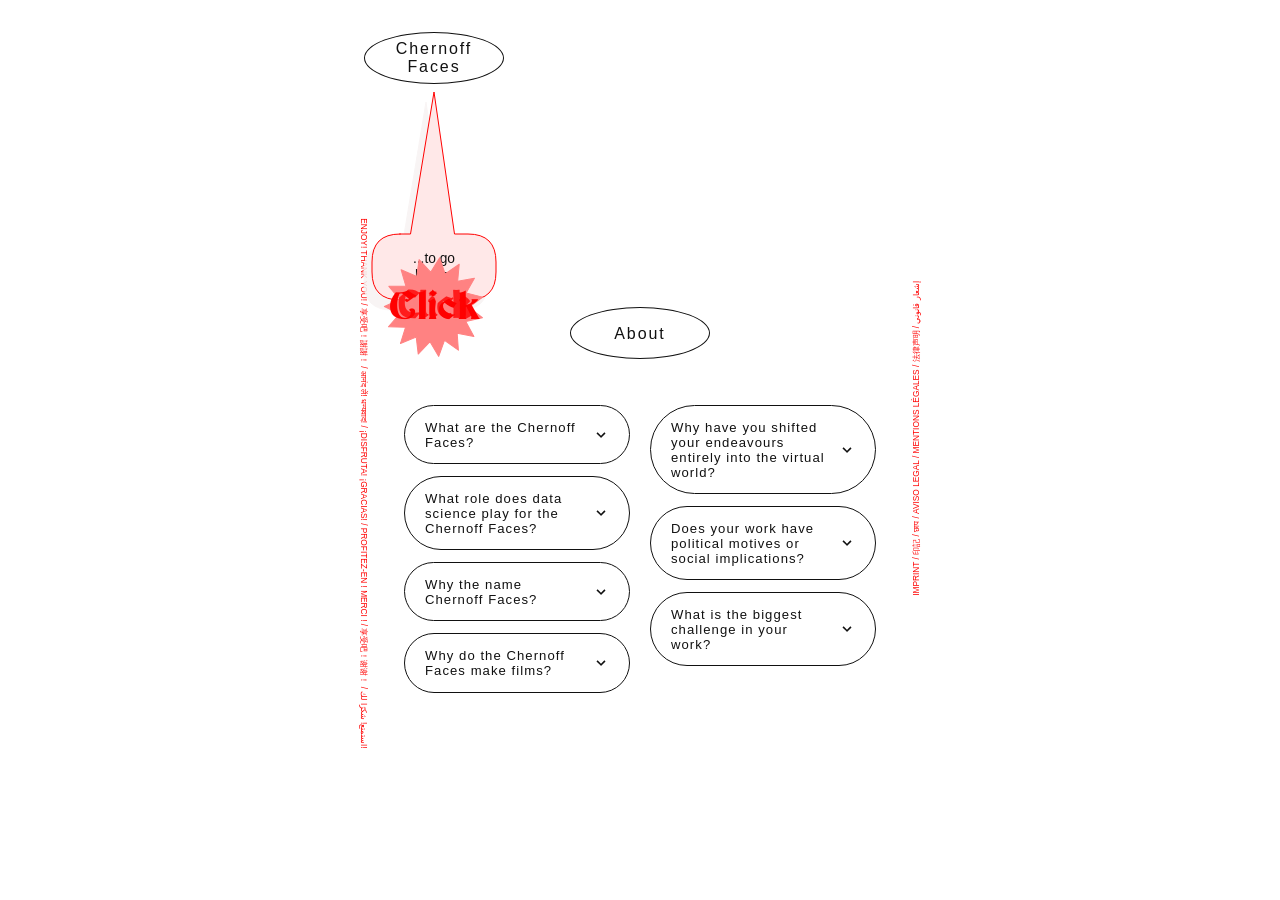
<file: about.html>
<!DOCTYPE html>
<html lang="en">
<head>
  <meta charset="UTF-8" />
  <meta name="viewport" content="width=device-width, initial-scale=1.0" />
  <title>About – Chernoff Faces</title>
  <meta name="description" content="About Chernoff Faces – who we are, why we make films, and what drives us. A collective founded by Malte Hückstädt." />
  <meta name="keywords" content="Chernoff Faces, Malte Hückstädt, about, film collective, art" />
  <meta name="author" content="Malte Hückstädt" />
  <meta name="robots" content="index, follow" />
  <link rel="canonical" href="https://maltehueckstaedt.github.io/chernoff_faces/about.html" />
  <meta property="og:type" content="website" />
  <meta property="og:title" content="About – Chernoff Faces" />
  <meta property="og:description" content="About Chernoff Faces – who we are, why we make films, and what drives us." />
  <meta property="og:url" content="https://maltehueckstaedt.github.io/chernoff_faces/about.html" />
  <meta property="og:image" content="https://maltehueckstaedt.github.io/chernoff_faces/assets/images/cf_logo.png" />
  <link rel="icon" type="image/webp" href="assets/images/cf_logo.webp" />
  <link rel="icon" type="image/png" href="assets/images/cf_logo.png" />
  <link rel="apple-touch-icon" href="assets/images/cf_logo.png" />
  <link rel="stylesheet" href="assets/css/styles.css?v=3" />
  <link rel="stylesheet" href="assets/css/about.css?v=3" />
</head>
<body class="about-page">
  <canvas class="dust-crosses" aria-hidden="true"></canvas>
  <div class="target-explainer target-explainer--hidden" aria-live="polite">
    <div class="target-explainer-bubble">
      <svg class="target-explainer-shape" aria-hidden="true">
        <path class="target-explainer-path"></path>
      </svg>
      <div class="target-explainer-box"></div>
    </div>
  </div>
  <canvas class="star-crosses" aria-hidden="true"></canvas>

  <header class="legal-header">
    <a class="oval brand" href="index.html" data-explainer-label="Home Button">Chernoff<br />Faces</a>
  </header>

  <main class="about-content">
    <div class="oval legal-title" data-explainer-label="About" data-explainer-placement="above">About</div>

    <div class="faq-grid">

      <div class="faq-col">
        <!-- 1 -->
        <div class="faq-item">
          <button class="faq-trigger" aria-expanded="false">
            <span>What are the Chernoff Faces?</span>
            <svg class="faq-icon" xmlns="http://www.w3.org/2000/svg" viewBox="0 0 20 20" aria-hidden="true">
              <path d="M9.293 12.95l.707.707L15.657 8l-1.414-1.414L10 10.828 5.757 6.586 4.343 8z" />
            </svg>
          </button>
          <div class="faq-body">
            <p>Originally, the Chernoff Faces were a data scientist collective. Today, the Chernoff Faces consist primarily of artists and designers.</p>
          </div>
        </div>

        <!-- 2 -->
        <div class="faq-item">
          <button class="faq-trigger" aria-expanded="false">
            <span>What role does data science play for the Chernoff Faces?</span>
            <svg class="faq-icon" xmlns="http://www.w3.org/2000/svg" viewBox="0 0 20 20" aria-hidden="true">
              <path d="M9.293 12.95l.707.707L15.657 8l-1.414-1.414L10 10.828 5.757 6.586 4.343 8z" />
            </svg>
          </button>
          <div class="faq-body">
            <p>Not a big one. Some of us work in the field or are at least interested in it.</p>
          </div>
        </div>

        <!-- 3 -->
        <div class="faq-item">
          <button class="faq-trigger" aria-expanded="false">
            <span>Why the name Chernoff Faces?</span>
            <svg class="faq-icon" xmlns="http://www.w3.org/2000/svg" viewBox="0 0 20 20" aria-hidden="true">
              <path d="M9.293 12.95l.707.707L15.657 8l-1.414-1.414L10 10.828 5.757 6.586 4.343 8z" />
            </svg>
          </button>
          <div class="faq-body">
            <p>Chernoff faces are a lovely multivariate method for intuitively visualizing data in the form of human-like faces. They were introduced by the physicist Herman Chernoff. We liked the name. There were no more serious reasons than that.</p>
          </div>
        </div>

        <!-- 4 -->
        <div class="faq-item">
          <button class="faq-trigger" aria-expanded="false">
            <span>Why do the Chernoff Faces make films?</span>
            <svg class="faq-icon" xmlns="http://www.w3.org/2000/svg" viewBox="0 0 20 20" aria-hidden="true">
              <path d="M9.293 12.95l.707.707L15.657 8l-1.414-1.414L10 10.828 5.757 6.586 4.343 8z" />
            </svg>
          </button>
          <div class="faq-body">
            <p>We considered the visual arts — the field most of us came from — to be completely dead. A gigantic, glittering, hedonistic nonstop party, organized by and for those happy few who are part of the nepotistic system they help stabilize and from which they profit.  So we simply fled to the nearest field, whose conditions seemed more conducive to cultural production. </p>
          </div>
        </div>
      </div>

      <div class="faq-col">
        <!-- 5 -->
        <div class="faq-item">
          <button class="faq-trigger" aria-expanded="false">
            <span>Why have you shifted your endeavours entirely into the virtual world?</span>
            <svg class="faq-icon" xmlns="http://www.w3.org/2000/svg" viewBox="0 0 20 20" aria-hidden="true">
              <path d="M9.293 12.95l.707.707L15.657 8l-1.414-1.414L10 10.828 5.757 6.586 4.343 8z" />
            </svg>
          </button>
          <div class="faq-body">
            <p>Because we can bring our ideas for a better world (in the broadest sense) to life with very little financial or energy investment. Thanks to our digital tools, we can operate at extremely low production costs and are not dependent on the goodwill of sponsors, let alone the willingness of grant providers or producers to collaborate. We can therefore offer cultural productions at minimal cost that meet the highest standards.</p>
          </div>
        </div>

        <!-- 6 -->
        <div class="faq-item">
          <button class="faq-trigger" aria-expanded="false">
            <span>Does your work have political motives or social implications?</span>
            <svg class="faq-icon" xmlns="http://www.w3.org/2000/svg" viewBox="0 0 20 20" aria-hidden="true">
              <path d="M9.293 12.95l.707.707L15.657 8l-1.414-1.414L10 10.828 5.757 6.586 4.343 8z" />
            </svg>
          </button>
          <div class="faq-body">
            <p>No. If you are looking for information on socially relevant communication, please consult psychology, the social sciences, philosophy, or similar fields.</p>
          </div>
        </div>

        <!-- 7 -->
        <div class="faq-item">
          <button class="faq-trigger" aria-expanded="false">
            <span>What is the biggest challenge in your work?</span>
            <svg class="faq-icon" xmlns="http://www.w3.org/2000/svg" viewBox="0 0 20 20" aria-hidden="true">
              <path d="M9.293 12.95l.707.707L15.657 8l-1.414-1.414L10 10.828 5.757 6.586 4.343 8z" />
            </svg>
          </button>
          <div class="faq-body">
            <p>Resisting the desire to end it.</p>
          </div>
        </div>
      </div>

    </div>
  </main>

  <a class="impressum-link" href="imprint.html">IMPRINT / 印記 / छाप / AVISO LEGAL / MENTIONS LÉGALES / 法律声明 / إشعار قانوني</a>
  <div class="enjoy-link">ENJOY! THANK YOU! / 享受吧！謝謝！ / आनंद लें! धन्यवाद! / ¡DISFRUTA! ¡GRACIAS! / PROFITEZ-EN ! MERCI ! / 享受吧！谢谢！ / استمتع! شكرًا لك!</div>

  <script src="assets/js/start_page.js?v=5"></script>
  <script>
    document.querySelectorAll('.faq-trigger').forEach(function (trigger) {
      trigger.addEventListener('click', function () {
        const item = trigger.closest('.faq-item');
        const isOpen = item.classList.contains('faq-item--open');

        // Close all others in the same column
        item.closest('.faq-col').querySelectorAll('.faq-item--open').forEach(function (open) {
          open.classList.remove('faq-item--open');
          open.querySelector('.faq-trigger').setAttribute('aria-expanded', 'false');
          open.querySelector('.faq-body').style.maxHeight = null;
        });

        if (!isOpen) {
          item.classList.add('faq-item--open');
          trigger.setAttribute('aria-expanded', 'true');
          item.querySelector('.faq-body').style.maxHeight = item.querySelector('.faq-body').scrollHeight + 'px';
        }
      });
    });
  </script>
</body>
</html>
</file>
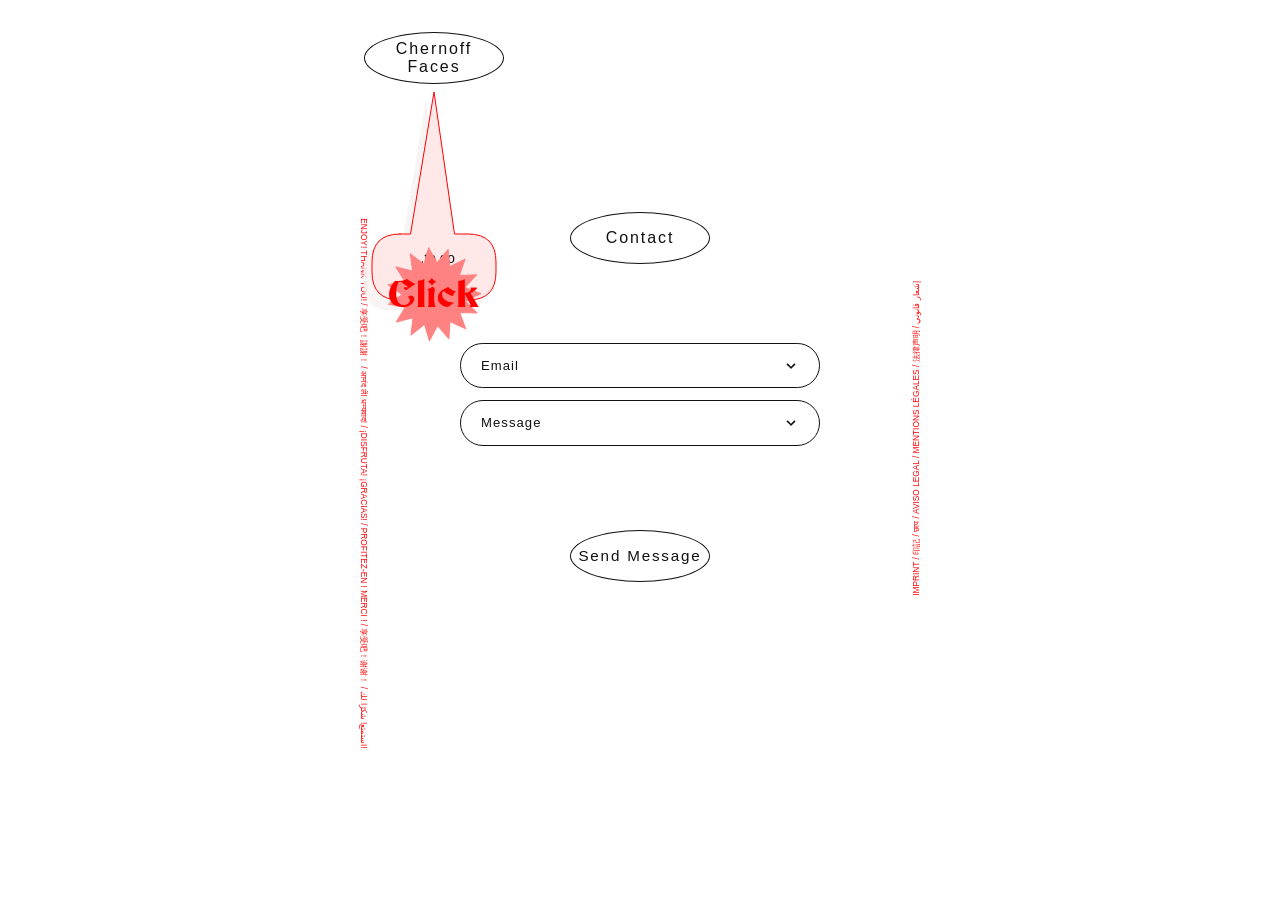
<file: contact.html>
<!DOCTYPE html>
<html lang="en">
<head>
  <meta charset="UTF-8" />
  <meta name="viewport" content="width=device-width, initial-scale=1.0" />
  <title>Contact – Chernoff Faces</title>
  <meta name="description" content="Contact Chernoff Faces – get in touch with the film and art collective founded by Malte Hückstädt." />
  <meta name="keywords" content="Chernoff Faces, Malte Hückstädt, contact, film collective" />
  <meta name="author" content="Malte Hückstädt" />
  <meta name="robots" content="index, follow" />
  <link rel="canonical" href="https://maltehueckstaedt.github.io/chernoff_faces/contact.html" />
  <meta property="og:type" content="website" />
  <meta property="og:title" content="Contact – Chernoff Faces" />
  <meta property="og:description" content="Contact Chernoff Faces – get in touch with the film and art collective." />
  <meta property="og:url" content="https://maltehueckstaedt.github.io/chernoff_faces/contact.html" />
  <meta property="og:image" content="https://maltehueckstaedt.github.io/chernoff_faces/assets/images/cf_logo.png" />
  <link rel="icon" type="image/webp" href="assets/images/cf_logo.webp" />
  <link rel="icon" type="image/png" href="assets/images/cf_logo.png" />
  <link rel="apple-touch-icon" href="assets/images/cf_logo.png" />
  <link rel="stylesheet" href="assets/css/styles.css?v=3" />
  <link rel="stylesheet" href="assets/css/contact.css?v=3" />
</head>
<body class="contact-page">
  <canvas class="dust-crosses" aria-hidden="true"></canvas>
  <div class="target-explainer target-explainer--hidden" aria-live="polite">
    <div class="target-explainer-bubble">
      <svg class="target-explainer-shape" aria-hidden="true">
        <path class="target-explainer-path"></path>
      </svg>
      <div class="target-explainer-box"></div>
    </div>
  </div>
  <canvas class="star-crosses" aria-hidden="true"></canvas>

  <header class="legal-header">
    <a class="oval brand" href="index.html" data-explainer-label="Home Button">Chernoff<br />Faces</a>
  </header>

  <main class="contact-content">
    <div class="oval contact-title" data-explainer-label="Contact" data-explainer-placement="above">Contact</div>

    <form class="contact-form" action="https://formspree.io/f/mdavnvgp" method="POST" novalidate>

      <div class="form-item">
        <button type="button" class="form-trigger" aria-expanded="false" aria-controls="email-body">
          <span>Email</span>
          <svg class="form-icon" xmlns="http://www.w3.org/2000/svg" viewBox="0 0 20 20" aria-hidden="true">
            <path d="M9.293 12.95l.707.707L15.657 8l-1.414-1.414L10 10.828 5.757 6.586 4.343 8z" />
          </svg>
        </button>
        <div class="form-body" id="email-body">
          <input type="email" id="email" name="email" aria-label="Email" placeholder="your@email.com" required />
        </div>
      </div>

      <div class="form-item">
        <button type="button" class="form-trigger" aria-expanded="false" aria-controls="message-body">
          <span>Message</span>
          <svg class="form-icon" xmlns="http://www.w3.org/2000/svg" viewBox="0 0 20 20" aria-hidden="true">
            <path d="M9.293 12.95l.707.707L15.657 8l-1.414-1.414L10 10.828 5.757 6.586 4.343 8z" />
          </svg>
        </button>
        <div class="form-body" id="message-body">
          <textarea id="message" name="message" aria-label="Message" placeholder="Write your message here..." required></textarea>
          <small class="form-note">Note: For God&rsquo;s sake, leave us alone with your commercial inquiries!</small>
        </div>
      </div>

      <button type="submit" class="oval form-submit">Send Message</button>
    </form>
  </main>

  <a class="impressum-link" href="imprint.html">IMPRINT / 印記 / छाप / AVISO LEGAL / MENTIONS LÉGALES / 法律声明 / إشعار قانوني</a>
  <div class="enjoy-link">ENJOY! THANK YOU! / 享受吧！謝謝！ / आनंद लें! धन्यवाद! / ¡DISFRUTA! ¡GRACIAS! / PROFITEZ-EN ! MERCI ! / 享受吧！谢谢！ / استمتع! شكرًا لك!</div>

  <script src="assets/js/start_page.js?v=6"></script>
  <script>
    function openFormItem(item) {
      item.classList.add('form-item--open');
      item.querySelector('.form-trigger').setAttribute('aria-expanded', 'true');
      item.querySelector('.form-body').style.maxHeight = item.querySelector('.form-body').scrollHeight + 'px';
    }

    function closeFormItem(item) {
      item.classList.remove('form-item--open');
      item.querySelector('.form-trigger').setAttribute('aria-expanded', 'false');
      item.querySelector('.form-body').style.maxHeight = null;
    }

    document.querySelectorAll('.form-trigger').forEach(function (trigger) {
      trigger.addEventListener('click', function () {
        const item = trigger.closest('.form-item');
        const isOpen = item.classList.contains('form-item--open');
        if (isOpen) {
          closeFormItem(item);
        } else {
          openFormItem(item);
          setTimeout(function () {
            const field = item.querySelector('input, textarea');
            if (field) field.focus();
          }, 60);
        }

      });
    });

    document.querySelector('.contact-form').addEventListener('submit', function (e) {
      const email = document.getElementById('email');
      const message = document.getElementById('message');
      let valid = true;

      [email, message].forEach(function (field) {
        field.classList.remove('field-error');
        if (!field.value.trim()) {
          field.classList.add('field-error');
          valid = false;
          openFormItem(field.closest('.form-item'));
        }
      });

      if (!valid) {
        e.preventDefault();
      }
    });
  </script>
</body>
</html>
</file>
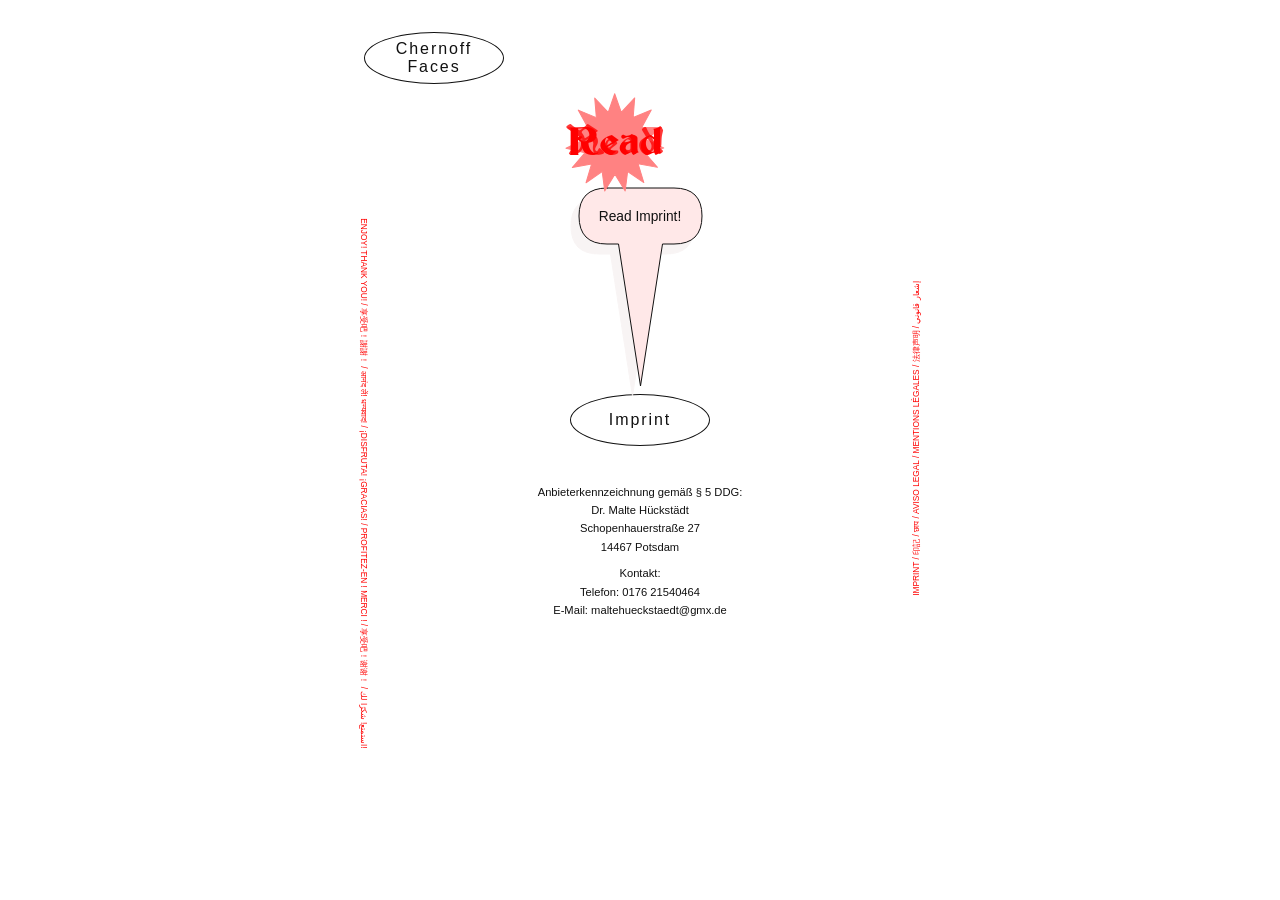
<file: imprint.html>
<!DOCTYPE html>
<html lang="de">
<head>
  <meta charset="UTF-8" />
  <meta name="viewport" content="width=device-width, initial-scale=1.0" />
  <title>Imprint – Chernoff Faces</title>
  <meta name="description" content="Legal imprint of Chernoff Faces – Anbieterkennzeichnung gemäß § 5 DDG." />
  <meta name="robots" content="noindex, follow" />
  <link rel="canonical" href="https://maltehueckstaedt.github.io/chernoff_faces/imprint.html" />
  <link rel="icon" type="image/webp" href="assets/images/cf_logo.webp" />
  <link rel="icon" type="image/png" href="assets/images/cf_logo.png" />
  <link rel="apple-touch-icon" href="assets/images/cf_logo.png" />
  <link rel="stylesheet" href="assets/css/styles.css" />
</head>
<body class="legal-page">
  <canvas class="dust-crosses" aria-hidden="true"></canvas>
  <div class="target-explainer target-explainer--hidden" aria-live="polite">
    <div class="target-explainer-bubble">
      <svg class="target-explainer-shape" aria-hidden="true">
        <path class="target-explainer-path"></path>
      </svg>
      <div class="target-explainer-box"></div>
    </div>
  </div>
  <canvas class="star-crosses" aria-hidden="true"></canvas>

  <header class="legal-header">
    <a class="oval brand" href="index.html" data-explainer-label="Home Button">Chernoff<br />Faces</a>
  </header>

  <main class="legal-content">
    <div class="oval legal-title" data-explainer-label="Imprint Text" data-explainer-placement="above">Imprint</div>

    <div class="legal-text">
      <p>Anbieterkennzeichnung gemäß § 5 DDG:</p>

      <p>Dr. Malte Hückstädt</p>
      <p>Schopenhauerstraße 27</p>
      <p>14467 Potsdam</p>

      <h2>Kontakt:</h2>

      <p>Telefon: 0176 21540464</p>
      <p>E-Mail: maltehueckstaedt@gmx.de</p>

    </div>

  </main>

  <div class="impressum-link" aria-current="page">IMPRINT / 印記 / छाप / AVISO LEGAL / MENTIONS LÉGALES / 法律声明 / إشعار قانوني</div>
  <div class="enjoy-link">ENJOY! THANK YOU! / 享受吧！謝謝！ / आनंद लें! धन्यवाद! / ¡DISFRUTA! ¡GRACIAS! / PROFITEZ-EN ! MERCI ! / 享受吧！谢谢！ / استمتع! شكرًا لك!</div>

  <script src="assets/js/start_page.js?v=4"></script>
</body>
</html>
</file>
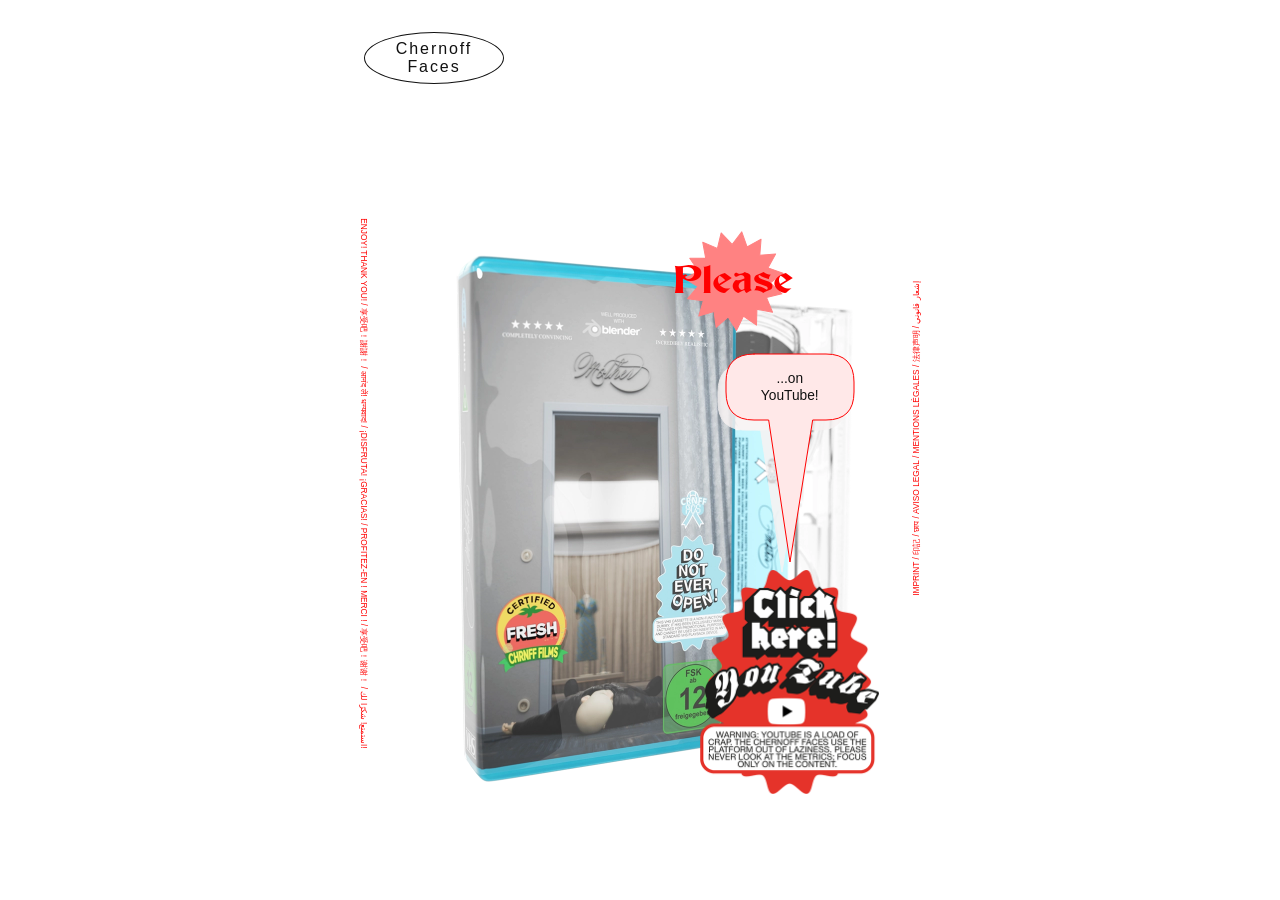
<file: mother.html>
<!DOCTYPE html>
<html lang="en">
<head>
  <meta charset="UTF-8" />
  <meta name="viewport" content="width=device-width, initial-scale=1.0" />
  <title>Mother – Chernoff Faces</title>
  <meta name="description" content="Mother – the first short film by Chernoff Faces, a collective of self-taught artists and designers founded by Malte Hückstädt. Watch on YouTube." />
  <meta name="keywords" content="Chernoff Faces, Malte Hückstädt, Mother, short film, independent film" />
  <meta name="author" content="Malte Hückstädt" />
  <meta name="robots" content="index, follow" />
  <link rel="canonical" href="https://maltehueckstaedt.github.io/chernoff_faces/mother.html" />
  <meta property="og:type" content="video.movie" />
  <meta property="og:title" content="Mother – Chernoff Faces" />
  <meta property="og:description" content="Mother – the first short film by Chernoff Faces. Watch on YouTube." />
  <meta property="og:url" content="https://maltehueckstaedt.github.io/chernoff_faces/mother.html" />
  <meta property="og:image" content="https://maltehueckstaedt.github.io/chernoff_faces/assets/images/mother_vhs.webp" />
  <meta name="twitter:card" content="summary_large_image" />
  <meta name="twitter:title" content="Mother – Chernoff Faces" />
  <meta name="twitter:description" content="Mother – the first short film by Chernoff Faces. Watch on YouTube." />
  <meta name="twitter:image" content="https://maltehueckstaedt.github.io/chernoff_faces/assets/images/mother_vhs.webp" />
  <link rel="icon" type="image/webp" href="assets/images/cf_logo.webp" />
  <link rel="icon" type="image/png" href="assets/images/cf_logo.png" />
  <link rel="apple-touch-icon" href="assets/images/cf_logo.png" />
  <link rel="stylesheet" href="assets/css/styles.css" />
  <link rel="stylesheet" href="assets/css/mother.css" />
</head>
<body class="mother-page">
  <canvas class="dust-crosses" aria-hidden="true"></canvas>
  <div class="target-explainer target-explainer--hidden" aria-live="polite">
    <div class="target-explainer-bubble">
      <svg class="target-explainer-shape" aria-hidden="true">
        <path class="target-explainer-path"></path>
      </svg>
      <div class="target-explainer-box"></div>
    </div>
  </div>
  <canvas class="star-crosses" aria-hidden="true"></canvas>

  <header class="legal-header">
    <a class="oval brand" href="index.html" data-explainer-label="Home Button">Chernoff<br />Faces</a>
  </header>

  <main class="mother-content">
    <div class="mother-vhs-wrap">
      <img class="mother-vhs" src="assets/images/mother_vhs.webp" alt="Mother VHS" />
      <a class="mother-yt-link" href="https://youtu.be/gTH-AkU6oxs?si=zjqc4O5AVz84tnPS" target="_blank" rel="noopener noreferrer" aria-label="Watch Mother on YouTube" data-explainer-label="Mother Image" data-explainer-placement="above">
        <img src="assets/images/youtube_link.png" alt="Watch on YouTube" />
      </a>
    </div>
  </main>

  <a class="impressum-link" href="imprint.html">IMPRINT / 印記 / छाप / AVISO LEGAL / MENTIONS LÉGALES / 法律声明 / إشعار قانوني</a>
  <div class="enjoy-link">ENJOY! THANK YOU! / 享受吧！謝謝！ / आनंद लें! धन्यवाद! / ¡DISFRUTA! ¡GRACIAS! / PROFITEZ-EN ! MERCI ! / 享受吧！谢谢！ / استمتع! شكرًا لك!</div>

  <script src="assets/js/start_page.js?v=7"></script>
  <script>
    const ytLink = document.querySelector('.mother-yt-link');
    if (ytLink) {
      const isIOS = /iP(ad|hone|od)/.test(navigator.userAgent) ||
                    (navigator.platform === 'MacIntel' && navigator.maxTouchPoints > 1);

      ytLink.addEventListener('click', (e) => {
        e.preventDefault();
        const href = ytLink.href;
        ytLink.classList.add('yt-launching');

        setTimeout(() => {
          ytLink.classList.remove('yt-launching');
          if (isIOS) {
            window.location.href = href;
          } else {
            window.open(href, '_blank');
          }
        }, 3000);
      });
    }
  </script>
</body>
</html>
</file>
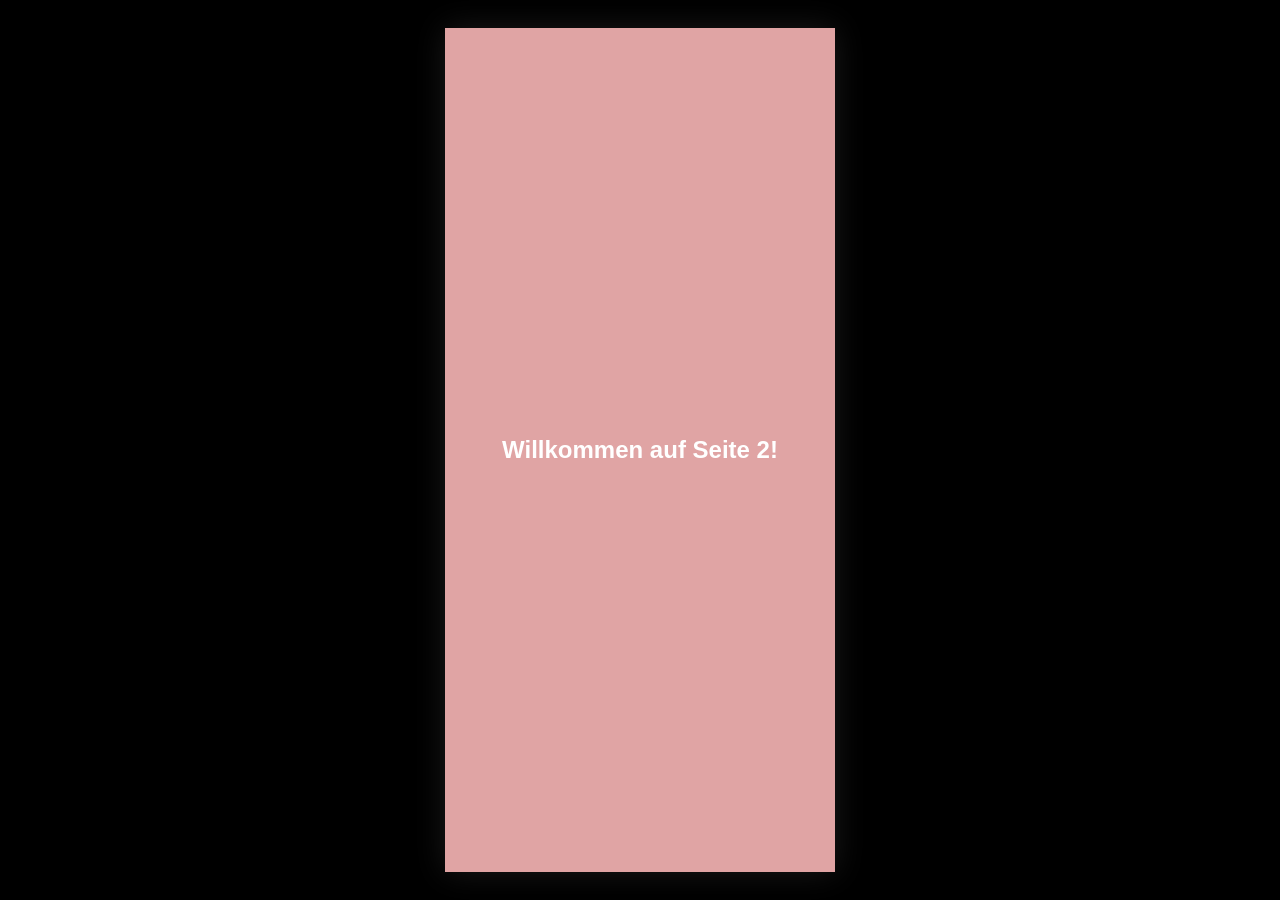
<file: zweite_seite.html>
<!DOCTYPE html>
<html lang="de">
<head>
  <meta charset="UTF-8">
  <title>Zweite Seite</title>
  <meta name="viewport" content="width=device-width, initial-scale=1.0" />
  <style>
    html, body {
      margin: 0;
      padding: 0;
      background-color: black;
      height: 100%;
      width: 100%;
      overflow: hidden;
      display: flex;
      justify-content: center;
      align-items: center;
    }

    #iphone-frame {
      width: 390px;
      height: 844px;
      background-color: rgb(224, 164, 164);
      border-radius: 0px;
      box-shadow: 0 0 30px rgba(255, 255, 255, 0.1);
      overflow: hidden;
      display: flex;
      justify-content: center;
      align-items: center;
      color: white;
      font-family: sans-serif;
    }

    h1 {
      font-size: 1.5rem;
      text-align: center;
    }
  </style>
</head>
<body>
  <div id="iphone-frame">
    <h1>Willkommen auf Seite 2!</h1>
  </div>
</body>
</html>
</file>
<file: assets/css/styles.css>
/* ============================================================
   GLOBAL STYLES — styles.css
   Applies to every page. Import this file in all HTML files.
   ============================================================ */


/* ── 1. CSS VARIABLES ── */
:root {
  /* Colors */
  --color-bg:        #ffffff;
  --color-text:      #111;
  --color-muted:     #888;
  --color-accent:    red;
  --color-hover-bg:  #fdf1f1;

  /* Borders */
  --border-solid:    1.5px solid var(--color-text);
  --border-dashed:   1px solid var(--color-text);

  /* Typography */
  --font-serif:      'Helvetica Neue', Helvetica, Arial, sans-serif;

  /* Spacing */
  --spacing-sm:  1rem;
  --spacing-md:  2rem;
  --spacing-lg:  3rem;
  --layout-max:  552px;
  --site-gutter: 3rem;
  --site-width: min(var(--layout-max), calc(100vw - (var(--site-gutter) * 2)));
  --site-left: max(calc((100vw - var(--layout-max)) / 2), var(--site-gutter));
}


/* ── 2. RESET / NORMALIZE ── */
*,
*::before,
*::after {
  box-sizing: border-box;
  margin: 0;
  padding: 0;
}

img,
svg {
  display: block;
  max-width: 100%;
}


/* ── 3. TYPOGRAPHY ── */
@font-face {
  font-family: 'NineSevenTallPixel';
  src: url('../fonts/9x7-tall-pixel.otf') format('opentype');
  font-display: swap;
}

@font-face {
  font-family: 'Becker';
  src: url('../fonts/Becker.ttf') format('truetype');
  font-display: swap;
}

@font-face {
  font-family: 'WallauRundgotisch';
  src: url('../fonts/WallauRundgotischOsF-Heavy.ttf') format('truetype');
  font-display: swap;
}

@font-face {
  font-family: 'WashingtonTextAlternates';
  src: url('../fonts/WashingtonText-Alternates.ttf') format('truetype');
  font-display: swap;
}

@font-face {
  font-family: 'MotherPotsdam';
  src: url('../fonts/mother_collection/Potsdam.ttf') format('truetype');
  font-display: swap;
}

@font-face {
  font-family: 'MotherSemperIdem';
  src: url('../fonts/mother_collection/SemperIdem.ttf') format('truetype');
  font-display: swap;
}

@font-face {
  font-family: 'MotherWerbedeutsch';
  src: url('../fonts/mother_collection/Werbedeutsch.otf') format('opentype');
  font-display: swap;
}

@font-face {
  font-family: 'ContactBillHicks';
  src: url('../fonts/contact_collection/BillHicks.ttf') format('truetype');
  font-display: swap;
}

@font-face {
  font-family: 'ContactBlackSirkka';
  src: url('../fonts/contact_collection/BlackSirkka-Bold.ttf') format('truetype');
  font-display: swap;
}

@font-face {
  font-family: 'ContactGermanUnderground';
  src: url('../fonts/contact_collection/GermanUnderground.ttf') format('truetype');
  font-display: swap;
}

@font-face {
  font-family: 'ContactTulpeFraktur';
  src: url('../fonts/contact_collection/TulpeFrakturDemoNF.otf') format('opentype');
  font-display: swap;
}

body {
  font-family: var(--font-serif);
  font-size: 1rem;
  line-height: 1.6;
  background: var(--color-bg);
  color: var(--color-text);
  min-height: 100vh;
  display: flex;
  flex-direction: column;
  position: relative;
}

.start-page {
  height: 100svh;
  min-height: 100svh;
  overflow: hidden;
}

.start-page header,
.start-page footer {
  flex: 0 0 auto;
}

.start-page main {
  min-height: 0;
}

.dust-crosses,
.star-crosses {
  position: fixed;
  inset: 0;
  pointer-events: none;
}

.dust-crosses {
  z-index: 30;
}

.target-explainer {
  position: absolute;
  inset: 0;
  z-index: 40;
  pointer-events: none;
  color: var(--color-text);
}

.star-crosses {
  position: absolute;
  z-index: 50;
}

.target-explainer-bubble {
  position: absolute;
  overflow: visible;
  transition: opacity 0.22s ease, transform 0.34s ease, top 0.42s cubic-bezier(0.65, 0, 0.35, 1), left 0.42s cubic-bezier(0.65, 0, 0.35, 1), width 0.42s cubic-bezier(0.65, 0, 0.35, 1), height 0.42s cubic-bezier(0.65, 0, 0.35, 1);
}

.target-explainer-shape {
  position: absolute;
  max-width: none;
  overflow: visible;
  pointer-events: none;
  transition: top 0.42s cubic-bezier(0.65, 0, 0.35, 1), left 0.42s cubic-bezier(0.65, 0, 0.35, 1), width 0.42s cubic-bezier(0.65, 0, 0.35, 1), height 0.42s cubic-bezier(0.65, 0, 0.35, 1);
}

.target-explainer-path {
  fill: #ffe8e8;
  stroke: var(--color-accent);
  stroke-width: 1;
  stroke-linecap: round;
  stroke-linejoin: round;
  filter: drop-shadow(-8px 10px 0 color-mix(in srgb, #f7f2f2 85%, transparent));
}

.legal-page .target-explainer-path {
  stroke: var(--color-text);
}

.target-explainer-box {
  position: relative;
  z-index: 1;
  display: flex;
  flex-direction: column;
  align-items: center;
  justify-content: center;
  width: min(320px, calc(100vw - 2rem));
  min-height: 56px;
  padding: 1rem 1.25rem;
  border: 0;
  background: transparent;
  font-size: 0.86rem;
  line-height: 1.25;
  letter-spacing: 0;
  text-align: center;
  overflow: hidden;
  opacity: 0;
  transition: opacity 0.2s ease, width 0.42s cubic-bezier(0.65, 0, 0.35, 1), height 0.42s cubic-bezier(0.65, 0, 0.35, 1);
}

.target-explainer-box small {
  font-size: 0.5em;
  line-height: 1.4;
  display: block;
  margin-top: 0.4em;
}

.target-explainer-box--visible {
  opacity: 1;
  transition: opacity 0.72s ease, width 0.42s cubic-bezier(0.65, 0, 0.35, 1), height 0.42s cubic-bezier(0.65, 0, 0.35, 1);
}

.target-explainer--hidden .target-explainer-bubble {
  opacity: 0;
  transform: translateY(0.4rem);
}

header,
main,
footer {
  position: relative;
  z-index: 1;
}

h1, h2, h3, h4, h5, h6 {
  font-family: var(--font-serif);
  font-style: italic;
  line-height: 1.2;
}

p {
  margin-bottom: 1em;
}

a {
  color: inherit;
}


/* ── 4. BUTTONS ── */
.oval {
  display: inline-flex;
  align-items: center;
  justify-content: center;
  width: 140px;
  height: 52px;
  flex-shrink: 0;
  border: var(--border-dashed);
  border-radius: 50%;
  letter-spacing: 0.12em;
  font-size: 0.95rem;
  font-family: var(--font-serif);
  text-decoration: none;
  color: var(--color-text);
  cursor: pointer;
  white-space: nowrap;
  overflow: hidden;
  transition: background 0.2s;
  background: transparent;
}
.oval:hover {
  background: var(--color-hover-bg);
}

.mother-random-font {
  color: transparent;
  overflow: visible;
}

.mother-random-font span {
  opacity: 0;
}

/* Struck-through oval variant */
.oval-struck {
  position: relative;
}
.oval-struck .strike {
  position: absolute;
  bottom: 10%;
  left: -5%;
  width: 55%;
  height: 2px;
  background: var(--color-accent);
  transform: rotate(-20deg);
  transform-origin: left center;
}

/* Close / × button */
.oval-x {
  font-size: 1.3rem;
  font-weight: 300;
}

@keyframes oval-shake {
  0%   { transform: translateX(0); }
  12%  { transform: translateX(-7px); }
  24%  { transform: translateX(7px); }
  36%  { transform: translateX(-6px); }
  48%  { transform: translateX(6px); }
  60%  { transform: translateX(-4px); }
  72%  { transform: translateX(4px); }
  84%  { transform: translateX(-2px); }
  100% { transform: translateX(0); }
}

.oval--shaking {
  animation: oval-shake 0.675s ease-in-out;
}


/* ── 5. FORMS ── */
.form-group {
  display: flex;
  flex-direction: column;
  gap: 0.35rem;
}

.form-group label {
  font-size: 0.8rem;
  letter-spacing: 0.12em;
  text-transform: uppercase;
  color: var(--color-text);
}

.form-group input,
.form-group textarea {
  font-family: var(--font-serif);
  font-size: 0.95rem;
  color: var(--color-text);
  background: transparent;
  border: var(--border-solid);
  padding: 0.65rem 0.9rem;
  outline: none;
  transition: border-color 0.2s;
  resize: none;
}

.form-group input:focus,
.form-group textarea:focus {
  border-color: var(--color-muted);
}

.form-group textarea {
  height: 130px;
}


/* ── 6. HEADER & NAVIGATION ── */
header {
  width: var(--site-width);
  display: flex;
  align-items: flex-start;
  justify-content: space-between;
  flex-wrap: wrap;
  gap: var(--spacing-sm);
  margin: 0 auto;
  padding: var(--spacing-md) 0;
}

header .brand {
  font-size: 1rem;
  line-height: 1.1;
  text-align: center;
  white-space: normal;
}

.projects-box {
  border: var(--border-solid);
  padding: 0.8rem 1.2rem;
  display: flex;
  flex-direction: column;
  align-items: center;
  gap: 0.7rem;
}

.projects-box .projects-inner {
  display: flex;
  gap: 0.8rem;
  flex-wrap: wrap;
  justify-content: center;
}

.projects-label {
  font-size: 0.78rem;
  font-style: italic;
  letter-spacing: 0.05em;
  text-align: center;
  margin-top: 0.4rem;
}


/* ── 7. FOOTER ── */
footer {
  width: min(var(--layout-max), calc(100vw - 6rem));
  display: flex;
  align-items: flex-end;
  justify-content: flex-start;
  flex-wrap: nowrap;
  gap: var(--spacing-sm);
  margin: 0 auto;
  padding: var(--spacing-md) 0;
}

.impressum-link {
  position: fixed;
  top: 30%;
  right: max(
    calc((100vw - var(--layout-max)) / 2),
    3rem
  );
  z-index: 35;
  display: flex;
  align-items: center;
  justify-content: center;
  min-height: 1.6rem;
  padding: 0.45rem 0.7rem;
  transform: translateY(-50%) rotate(-90deg);
  transform-origin: center right;
  color: var(--color-accent);
  font-family: var(--font-serif);
  font-size: 0.52rem;
  font-style: normal;
  font-weight: 400;
  line-height: 1;
  letter-spacing: 0;
  text-align: center;
  text-decoration: none;
  white-space: nowrap;
}

/* Zero-size anchor on index.html — both children position themselves absolutely */
.impressum-area {
  position: fixed;
  top: 30%;
  right: max(
    calc((100vw - var(--layout-max)) / 2),
    3rem
  );
  z-index: 35;
  width: 0;
  height: 0;
  overflow: visible;
}

.impressum-area .impressum-link {
  position: absolute;
  top: 0;
  right: 0;
}

.impressum-link:hover {
  text-decoration: none;
}

.legal-page .impressum-link {
  pointer-events: none;
}

.music-controls {
  position: absolute;
  top: -5rem;
  right: 0;
  display: flex;
  flex-direction: column;
  gap: 0.35rem;
  transform: translateX(50%);
}

@media (max-height: 480px) {
  .music-controls {
    top: 0;
    transform: translateX(50%) translateY(-50%);
  }
}

.music-btn {
  width: 1rem;
  height: 1rem;
  border: 1px solid var(--color-accent);
  background: transparent;
  color: var(--color-accent);
  font-size: 1.1rem;
  font-weight: 400;
  line-height: 1;
  display: flex;
  align-items: center;
  justify-content: center;
  cursor: pointer;
  padding: 0;
}

.music-btn:hover {
  background: var(--color-hover-bg);
}

.enjoy-link {
  position: fixed;
  top: 23%;
  left: max(
    calc((100vw - var(--layout-max)) / 2),
    3rem
  );
  z-index: 35;
  display: flex;
  align-items: center;
  justify-content: center;
  min-height: 1.6rem;
  padding: 0.45rem 0.7rem;
  transform: translateY(-50%) rotate(90deg);
  transform-origin: center left;
  color: var(--color-accent);
  font-family: var(--font-serif);
  font-size: 0.52rem;
  font-style: normal;
  font-weight: 400;
  line-height: 1;
  letter-spacing: 0;
  text-align: center;
  white-space: nowrap;
}

.legal-page {
  min-height: 100vh;
  background: var(--color-bg);
}

.legal-header {
  width: var(--site-width);
  margin-left: var(--site-left);
  margin-right: 0;
  justify-content: flex-start;
}

.legal-content {
  width: min(640px, calc(100vw - 2rem));
  margin: 0 auto;
  padding: 4rem 1rem;
  display: flex;
  gap: 2.5rem;
  flex-direction: column;
  align-items: center;
  font-family: var(--font-serif);
  color: var(--color-text);
  text-align: center;
}

.legal-title {
  margin: 0 auto 0.35rem;
  font-size: 1rem;
  font-style: normal;
  font-weight: 400;
  cursor: default;
  pointer-events: none;
}

.legal-title:hover {
  background: transparent;
}

.legal-text {
  width: min(460px, 100%);
  margin-top: -0.35rem;
}

.legal-text p,
.legal-text h2 {
  font-size: 0.7rem;
  line-height: 1.12;
  font-weight: 400;
  text-align: center;
}

.legal-text p {
  margin-bottom: 0.35rem;
}

.legal-text h2 {
  margin: 0.9rem 0 0.35rem;
  font-family: var(--font-serif);
  font-style: normal;
}

.legal-text .legal-note {
  margin-top: 2rem;
  font-size: 0.64rem;
  line-height: 1.36;
}


/* ── 8. HERO / LOGOS (homepage) ── */
.footer-logo-stack {
  display: flex;
  flex-direction: column;
  align-items: center;
  gap: 0.6rem;
  margin-left: auto;
}

.cf-logo {
  width: clamp(168px, 22vw, 432px);
  height: auto;
  max-height: 264px;
  aspect-ratio: 440.66 / 603.21;
  object-fit: contain;
}

main {
  flex: 1;
  width: min(var(--layout-max), calc(100vw - 6rem));
  margin: 0 auto;
  display: flex;
  align-items: center;
  justify-content: center;
  gap: 4rem;
  flex-wrap: wrap;
  padding: var(--spacing-lg) var(--spacing-md);
}

.logo-kap {
  font-family: var(--font-serif);
  font-style: italic;
  font-size: clamp(2rem, 6vw, 3.5rem);
  letter-spacing: 0.04em;
  border: var(--border-solid);
  border-radius: 50%;
  width: clamp(160px, 28vw, 260px);
  height: clamp(100px, 18vw, 160px);
  display: flex;
  align-items: center;
  justify-content: center;
}

.logo-poch {
  display: flex;
  flex-direction: column;
  align-items: center;
  gap: 0.2rem;
}

.poch-emblem {
  width: clamp(100px, 18vw, 160px);
  height: clamp(100px, 18vw, 160px);
  position: relative;
  display: flex;
  align-items: center;
  justify-content: center;
}

.poch-wreath {
  width: 100%;
  height: 100%;
  border: 3px solid var(--color-text);
  border-radius: 50%;
  display: flex;
  align-items: center;
  justify-content: center;
  font-size: clamp(0.7rem, 2vw, 1rem);
  letter-spacing: 0.25em;
  font-weight: bold;
  position: relative;
}

.poch-wreath::before,
.poch-wreath::after {
  content: '';
  position: absolute;
  border: 2px solid var(--color-text);
  border-radius: 50%;
}
.poch-wreath::before {
  width: 80%;
  height: 80%;
}
.poch-wreath::after {
  width: 60%;
  height: 60%;
  border-style: solid;
}

.poch-label {
  font-size: clamp(0.9rem, 2.5vw, 1.2rem);
  letter-spacing: 0.3em;
  font-weight: bold;
  margin-top: 0.5rem;
}


/* ── 9. RESPONSIVE ── */
@media (max-width: 600px) {
  :root {
    --spacing-lg: 1.2rem;
    --spacing-md: 1.5rem;
  }

  header,
  footer {
    width: auto;
    flex-direction: column;
    align-items: center;
    margin: 0;
    padding: var(--spacing-md) var(--spacing-lg);
  }

  main {
    gap: 2.5rem;
    padding: 2rem 1rem;
  }

  footer {
    gap: 1.2rem;
  }

  .footer-logo-stack {
    gap: 0.45rem;
    margin-left: 0;
  }

  .cf-logo {
    width: clamp(128px, 48vw, 192px);
  }
}

@media (max-width: 760px) {
  main {
    width: auto;
  }

  .impressum-link {
    right: var(--spacing-lg);
  }

  .impressum-area {
    right: var(--spacing-lg);
  }

  .impressum-area .impressum-link {
    right: 0;
  }

  .enjoy-link {
    left: var(--spacing-lg);
  }

  footer {
    width: auto;
    display: grid;
    grid-template-columns: auto;
    justify-content: center;
    align-items: center;
    column-gap: 1.2rem;
    row-gap: 1rem;
    padding: var(--spacing-md) var(--spacing-lg);
  }

  footer > .oval:first-of-type,
  footer > a.oval:first-of-type {
    grid-column: 1;
    grid-row: 1;
  }

  footer > a.oval:last-of-type {
    grid-column: 1;
    grid-row: 2;
  }

  .footer-logo-stack {
    display: contents;
  }

  .footer-logo-stack .cf-logo {
    display: none;
  }

  .footer-logo-stack .oval-x {
    grid-column: 1;
    grid-row: 3;
  }
}

@media (max-width: 600px) and (max-height: 740px) {
  .start-page {
    --spacing-md: 1rem;
    --spacing-lg: 0.8rem;
  }

  .start-page header,
  .start-page footer {
    padding: 0.8rem var(--spacing-lg);
  }

  .start-page main {
    padding: 0.25rem 1rem;
  }

  .start-page .oval {
    width: 128px;
    height: 46px;
    font-size: 0.86rem;
  }

  .start-page .projects-box {
    padding: 0.65rem 0.8rem;
    gap: 0.45rem;
  }

  .start-page .projects-box .projects-inner {
    gap: 0.45rem;
  }

  .start-page .projects-label {
    margin-top: 0.15rem;
    font-size: 0.72rem;
    line-height: 1.25;
  }

  .start-page footer {
    row-gap: 0.55rem;
  }
}

@media (max-height: 480px) and (orientation: landscape) {
  .start-page {
    --spacing-md: 0.75rem;
    --spacing-lg: 0.75rem;
  }

  .start-page header {
    width: min(var(--layout-max), calc(100vw - 2rem));
    align-items: flex-start;
    padding: 0.7rem 0;
  }

  .start-page footer {
    width: min(var(--layout-max), calc(100vw - 2rem));
    display: flex;
    flex-direction: row;
    align-items: flex-end;
    justify-content: space-between;
    gap: 0.75rem;
    padding: 0.7rem 0;
  }

  .start-page .oval {
    width: 126px;
    height: 44px;
    font-size: 0.84rem;
  }

  .start-page .projects-box {
    padding: 0.55rem 0.75rem;
    gap: 0.35rem;
  }

  .start-page .projects-box .projects-inner {
    gap: 0.45rem;
  }

  .start-page .projects-label {
    margin-top: 0.1rem;
    font-size: 0.68rem;
    line-height: 1.2;
  }

  .start-page .footer-logo-stack {
    display: contents;
  }

  .start-page .footer-logo-stack .cf-logo {
    display: none;
  }

  .start-page main {
    padding: 0;
  }
}
</file>
<file: assets/css/about.css>
/* ============================================================
   ABOUT PAGE — about.css
   Page-specific styles for about.html.
   Requires: styles.css
   ============================================================ */

.about-page {
  min-height: 100vh;
  background: var(--color-bg);
  color: var(--color-text);
}

/* ── LAYOUT ── */
.about-content {
  width: min(var(--layout-max), calc(100vw - 6rem));
  margin: 0 auto;
  padding: 3rem 2.5rem 4rem;
  display: flex;
  flex: 1;
  flex-direction: column;
  align-items: center;
  gap: 2.5rem;
}

/* ── FAQ GRID ── */
.faq-grid {
  display: grid;
  grid-template-columns: 1fr 1fr;
  gap: 0.75rem 1.25rem;
  width: 100%;
}

.faq-col {
  display: flex;
  flex-direction: column;
  gap: 0.75rem;
}

/* ── ACCORDION ITEM ── */
.faq-item {
  border: var(--border-dashed);
  border-radius: 9999px;
  overflow: hidden;
  transition: border-radius 0.35s ease, box-shadow 0.35s ease;
}

.faq-item--open {
  border-radius: 1.2rem;
  box-shadow: -6px 8px 0 rgba(0, 0, 0, 0.35);
}

.faq-trigger {
  width: 100%;
  display: flex;
  align-items: center;
  justify-content: space-between;
  gap: 0.75rem;
  padding: 0.85rem 1.25rem;
  background: transparent;
  border: 0;
  color: var(--color-text);
  font-family: var(--font-serif);
  font-size: 0.82rem;
  letter-spacing: 0.08em;
  text-align: left;
  cursor: pointer;
  transition: background 0.2s;
}

.faq-trigger:hover {
  background: var(--color-hover-bg);
}

.faq-icon {
  flex-shrink: 0;
  width: 1rem;
  height: 1rem;
  fill: currentColor;
  transition: transform 0.4s cubic-bezier(0.65, 0, 0.35, 1);
}

.faq-item--open .faq-icon {
  transform: rotate(-180deg);
}

/* ── ACCORDION BODY ── */
.faq-body {
  max-height: 0;
  overflow: hidden;
  transition: max-height 0.45s cubic-bezier(0.65, 0, 0.35, 1);
}

.faq-body p {
  padding: 0 1.25rem 1rem;
  font-size: 0.75rem;
  line-height: 1.55;
  color: var(--color-muted);
  margin: 0;
}

.faq-body a {
  color: var(--color-text);
  text-decoration: underline;
  text-underline-offset: 2px;
}

/* ── RESPONSIVE ── */
@media (max-width: 640px) {
  .faq-grid {
    grid-template-columns: 1fr;
  }
}
</file>
<file: assets/css/contact.css>
/* ============================================================
   CONTACT PAGE - contact.css
   Page-specific styles for contact.html.
   Requires: styles.css
   ============================================================ */

.contact-page {
  min-height: 100vh;
  background: var(--color-bg);
  color: var(--color-text);
}

.contact-content {
  width: min(640px, calc(100vw - 2rem));
  margin: 0 auto;
  padding: 6rem 1rem 3rem;
  display: flex;
  flex: 1;
  flex-direction: column;
  flex-wrap: nowrap;
  align-items: center;
  justify-content: flex-start;
  gap: 1.6rem;
  color: var(--color-text);
  text-align: center;
}

.contact-title {
  margin: 0 auto 0.35rem;
  font-size: 1rem;
  font-style: normal;
  font-weight: 400;
  cursor: default;
}

.contact-title:hover {
  background: transparent;
}

.contact-form {
  width: min(360px, 100%);
  display: flex;
  flex-direction: column;
  gap: 0.75rem;
  margin-top: 3rem;
}

/* ── ACCORDION ITEMS ── */
.form-item {
  border: var(--border-dashed);
  border-radius: 9999px;
  overflow: hidden;
  transition: border-radius 0.35s ease, box-shadow 0.35s ease;
}

.form-item--open {
  border-radius: 1.2rem;
  box-shadow: -6px 8px 0 rgba(0, 0, 0, 0.35);
}

.form-trigger {
  width: 100%;
  display: flex;
  align-items: center;
  justify-content: space-between;
  gap: 0.75rem;
  padding: 0.85rem 1.25rem;
  background: transparent;
  border: 0;
  color: var(--color-text);
  font-family: var(--font-serif);
  font-size: 0.82rem;
  letter-spacing: 0.08em;
  text-align: left;
  cursor: pointer;
  transition: background 0.2s;
}

.form-trigger:hover {
  background: var(--color-hover-bg);
}

.form-icon {
  flex-shrink: 0;
  width: 1rem;
  height: 1rem;
  fill: currentColor;
  transition: transform 0.4s cubic-bezier(0.65, 0, 0.35, 1);
}

.form-item--open .form-icon {
  transform: rotate(-180deg);
}

.form-body {
  max-height: 0;
  overflow: hidden;
  transition: max-height 0.45s cubic-bezier(0.65, 0, 0.35, 1);
}

.form-body input,
.form-body textarea {
  display: block;
  width: calc(100% - 2.5rem);
  margin: 0 1.25rem 1rem;
  background: transparent;
  border: none;
  color: var(--color-text);
  caret-color: var(--color-text);
  font-family: var(--font-serif);
  font-size: 0.78rem;
  line-height: 1.15;
  padding: 0.42rem 0.65rem;
  outline: none;
  resize: none;
  transition: border-color 0.2s;
}

.form-body input {
  min-height: 2rem;
}

.form-body textarea {
  height: 88px;
}

.form-body input::placeholder,
.form-body textarea::placeholder {
  color: rgba(71, 48, 48, 0.45);
}

.form-body input:focus,
.form-body textarea:focus {
  border-color: var(--color-muted);
}

.form-body input.field-error,
.form-body textarea.field-error {
  border-color: #ff4a4a;
  box-shadow: 0 0 0 1.5px #ff4a4a;
}

.contact-form .form-note {
  display: block;
  margin: -0.4rem 1.25rem 0.9rem;
  font-size: 0.5rem;
  color: var(--color-text);
  line-height: 1.4;
  text-align: left;
}

.form-submit {
  align-self: center;
  margin-top: 4.5rem;
  color: var(--color-text);
}

.contact-call-us {
  display: block;
  margin: 0 auto 3rem;
}

@media (max-width: 600px) {
  .contact-content {
    padding: 2.5rem 1rem;
    gap: 1.8rem;
  }
}
</file>
<file: assets/css/mother.css>
.mother-page {
  min-height: 100svh;
  padding: 0;
  background: var(--color-bg);
}

.mother-content {
  width: min(var(--layout-max), calc(100vw - 2rem));
  flex: 1;
  display: grid;
  place-items: center;
  padding: 1rem;
}

.mother-vhs-wrap {
  position: relative;
  display: inline-block;
  line-height: 0;
}

.mother-yt-link {
  position: absolute;
  bottom: 6%;
  right: 4%;
  width: 34.4%;
  display: block;
}

.mother-yt-link img {
  width: 100%;
  height: auto;
  display: block;
  transition: transform 0.18s ease;
}

.mother-yt-link:hover img {
  transform: translateY(-3%);
}

@keyframes yt-bounce {
  0%   { transform: translateY(0);    animation-timing-function: ease-out; }
  7%   { transform: translateY(-5%);  animation-timing-function: ease-in;  }
  14%  { transform: translateY(0);    animation-timing-function: ease-out; }
  22%  { transform: translateY(-5%);  animation-timing-function: ease-in;  }
  29%  { transform: translateY(0);    animation-timing-function: ease-out; }
  37%  { transform: translateY(-5%);  animation-timing-function: ease-in;  }
  44%  { transform: translateY(0);    animation-timing-function: ease-out; }
  52%  { transform: translateY(-4.5%); animation-timing-function: ease-in; }
  59%  { transform: translateY(0);    animation-timing-function: ease-out; }
  67%  { transform: translateY(-3.5%); animation-timing-function: ease-in; }
  74%  { transform: translateY(0);    animation-timing-function: ease-out; }
  82%  { transform: translateY(-2%);  animation-timing-function: ease-in;  }
  89%  { transform: translateY(0);    animation-timing-function: ease-out; }
  95%  { transform: translateY(-0.5%); animation-timing-function: ease-in; }
  100% { transform: translateY(0); }
}

.mother-yt-link.yt-launching {
  pointer-events: none;
}

.mother-yt-link.yt-launching img {
  animation: yt-bounce 3s ease-in-out forwards;
}

.mother-vhs {
  display: block;
  width: min(78vw, 520px);
  max-height: calc(100svh - 4rem);
  height: auto;
  object-fit: contain;
}

@media (max-width: 600px) {
  .mother-vhs {
    width: min(88vw, 420px);
    max-height: calc(100svh - 2rem);
  }

  .mother-yt-link {
    width: 40%;
  }
}
</file>
